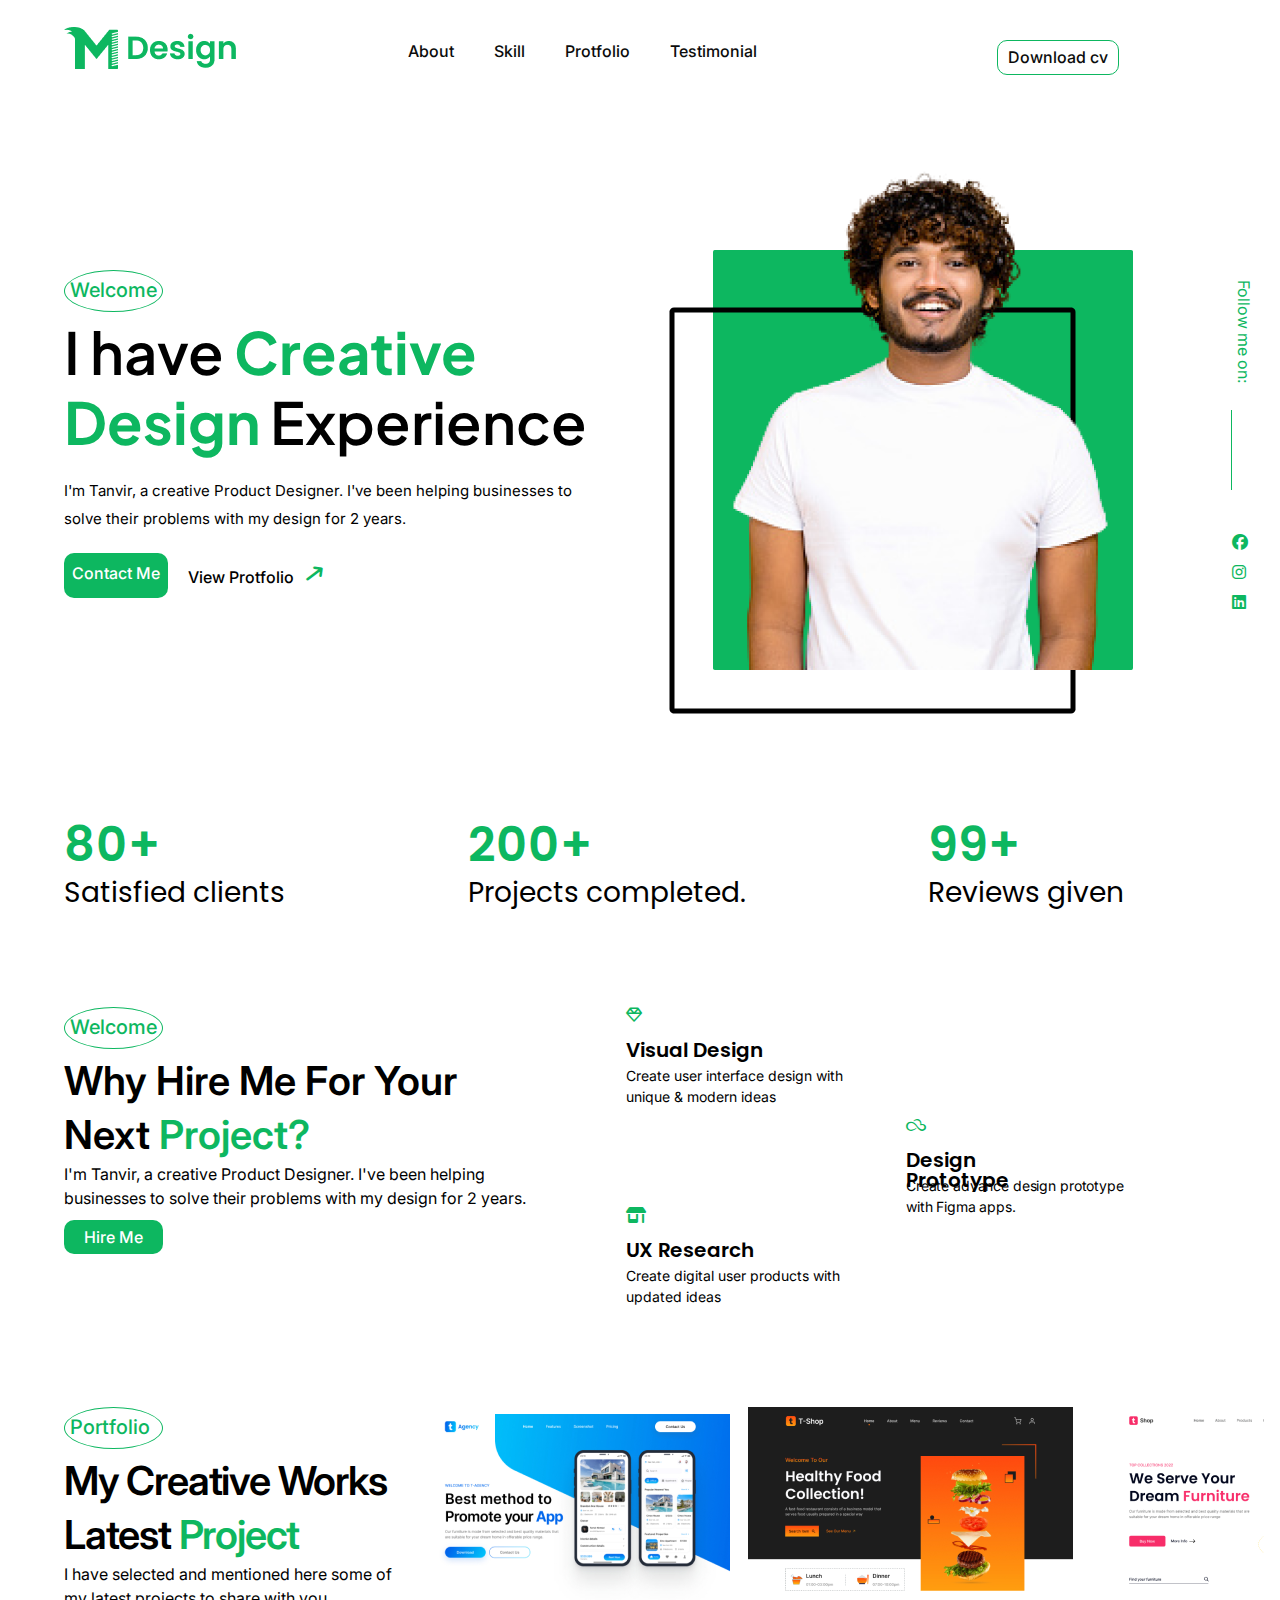
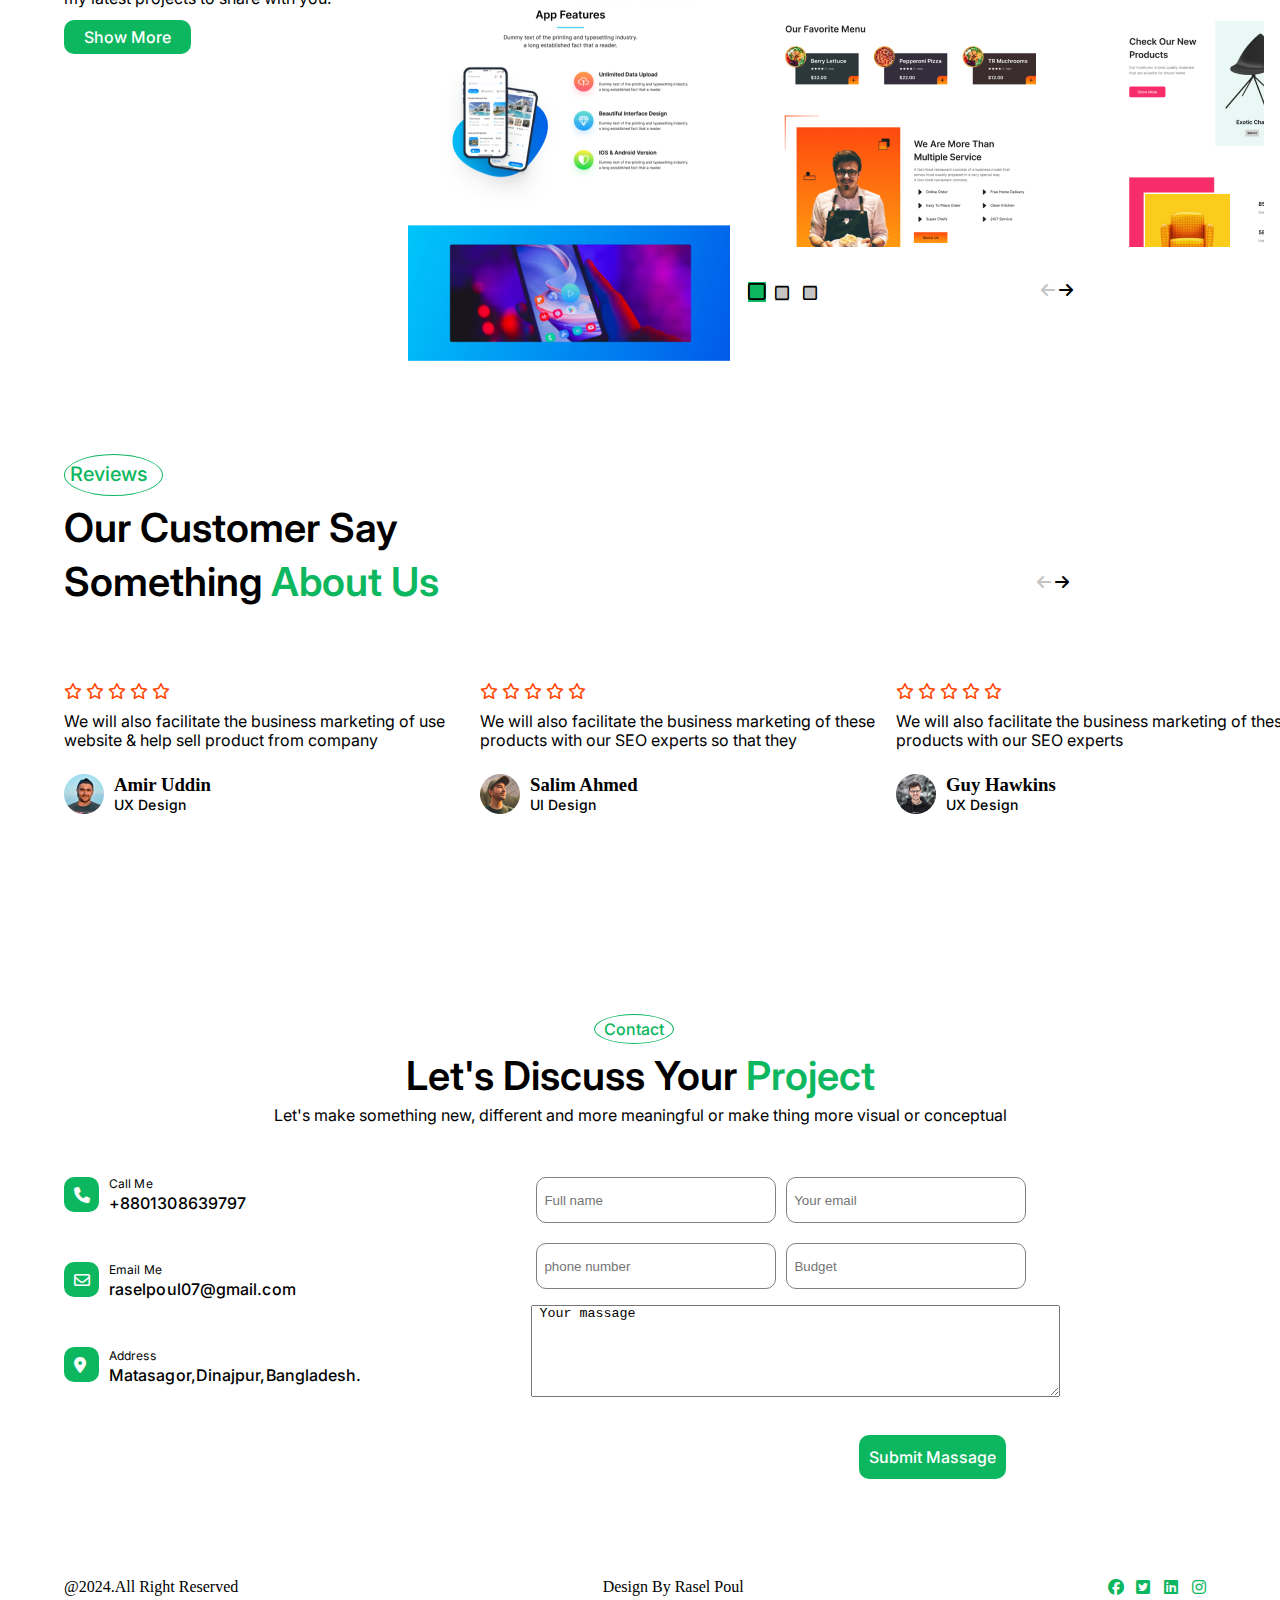
<file: index.html>
<html lang="en">
<head>
      <meta charset="UTF-8">
      <meta name="viewport" content="width=device-width, initial-scale=1.0">
      <title> Figma to  Html </title>
      <link rel="stylesheet" href="css/style.css">
      <link rel="stylesheet" href="css/all.min.css">
</head>
<body>
      <header>
            <div class="container">
                  <div class="navbar">

                        <div class="logo">
                              <img src="img/Logo23.png" alt="main logo">
                        </div>

                        <div class="nav">
                              <ul>
                                    <li><a href="#">About</a></li>
                                    <li><a href="#">Skill </a></li>
                                    <li><a href="#">Protfolio</a></li>
                                    <li><a href="#">Testimonial</a></li>
                                    <div class="active">
                                          <li><a href="#">Download cv</a></li>   
                                    </div>
                              </ul>
                        </div>
                  </div>
                  
            </div>
      </header>

      <section id="hero">
            <div class="container">
                  <div class="hero">
                        <div class="hero-left">
                              <h4>Welcome</h4>
                              <h2>I have <span>Creative
                                    Design </span>Experience</h2>
                                    <p>I'm Tanvir, a creative Product Designer. I've been helping businesses 
                                          to solve their problems with my design for 2 years.</p>
      
                              <div class="hero-btn-group">
                                    <a href="">Contact Me</a>
                                    <a href=""> View Protfolio <i class="fa-solid fa-arrow-right-long"></i></a>
                              </div>   
                        </div>    
      
                                    <div class="hero-middle">
                                          <div class="hero-middle-img">
                                                <img src="img/main.png" alt=""> 
                                          </div> 
                                    </div>

                                    <div class="hero-right">
                                               <h4>Follow me on:</h4>
                                              <div class="icon">
                                                <i class="fa-brands fa-facebook"></i>
                                                <i class="fa-brands fa-instagram"></i>
                                                <i class="fa-brands fa-linkedin"></i>
                                              </div>
                                          </div> 
                              
                      </div>
             </div>        
      </section>
  
      <section id="rate">
            <div class="container">
                  <div class="rate">
                        <div class="rate-category">
      
                              <div class="rate-category-1">
                                    
                                    <h2> 80+ </h2>
                                    <p>Satisfied clients</p>
                              </div>
      
                              <div class="rate-category-2">
                                    <h2> 200+ </h2>
                                    <p> Projects completed.</p>
                              </div>
      
                              <div class="rate-category-3">
                                    <h2>99+ </h2>
                                    <p> Reviews given</p>
                              </div>
                        
                        </div>
                  </div>
            </div>
      </section>
      
     
      <section id="skill">
            <div class="container">
                  <div class="skill">
                        <div class="skill-category">
      
                              <div class="skill-category-1">
                                    <h4>Welcome</h4>
                                    <h2>Why Hire Me For Your 
                                     Next <span> Project?</span></h2>
                                     <p>I'm Tanvir, a creative Product Designer. I've been helping businesses 
                                    to solve their problems with my design for 2 years.</p>
            
                                    <div class="skill-btn-group">
                                          <a href="">Hire Me</a>
                                          
                                    </div>     
                              </div>
                             
      
                              <div class="skill-category-2">

                                    <div class="up">
                                          <i class="fa-regular fa-gem"></i>  
                                               <h3>Visual Design</h3>
                                               <p>Create user interface design with
                                                unique & modern ideas</p>
                                    </div>

                                    <div class="down">
                                          <i class="fa-solid fa-shop"></i>  
                                               <h3>UX Research</h3>
                                               <p>Create digital user products with
                                                updated ideas</p>
                                    </div>
                              </div>
      
                              <div class="skill-category-3">
                                    <i class="fa-brands fa-skyatlas"></i>
                                    <h3>Design Prototype</h3>
                                    <p>Create advance design prototype with Figma apps.</p>
                              </div>
                              
                        </div>
                  </div>
            </div>
      
      </section>
      
    <section id="Portfolio">
      <div class="container">
            <div class="portfolio">
                  <div class="portfolio-category">
                        <div class="Portfolio-category-1">
                              <h4>Portfolio</h4>
                              <h2>My Creative Works
                                    Latest <span> Project</span></h2>
                               <p>I have selected and mentioned here some of my latest projects to share with you.</p>
      
                              <div class="skill-btn-group">
                                    <a href="">Show More</a>
                                    
                              </div>     
                        </div>

                        <div class="Protfolio-category-2">
                              <img src="img/Group 8941 (1).png" alt="">
                        </div>

                        <div class="Protfolio-category-3">
                              <img src="img/Group 8940.png" alt="">
                       

                              <div class="arrow">
                                    <div class="arrow-category-1">      
                                          <i class="fa-regular fa-square"></i>
                                          <i class="fa-regular fa-square"></i>
                                          <i class="fa-regular fa-square"></i>
                                    </div>

                                    <div class="arrow-category-2">                                            
                                          <i class="fa-solid fa-arrow-left"></i>
                                          <i class="fa-solid fa-arrow-right"></i>
                                    </div>
                              </div>
                        </div>

                              <div class="Protfolio-category-4">
                                    <img src="img/Group 8942.png" alt="">
                              </div> 
                  </div>
            </div>
      </div>

    </section>


    <section id="reviews">
      <div class="container">
            <div class="reviews">
                  <div class="reviews-category">
                        <div class="reviews-category-1">
                              <h4>Reviews</h4>
                              <h2>Our Customer Say 
                              Something <span> About Us</span> </h2>
                        </div>

                        <div class="reviews-category-2">
                              <i class="fa-solid fa-arrow-left"></i>
                              <i class="fa-solid fa-arrow-right"></i>
                        </div>

                  </div>
            </div>
      </div>

    </section>

    

    <section id="team">
      <div class="container">
            <div class="team">
                  <div class="team-category-1">
                        <i class="fa-regular fa-star"></i>
                        <i class="fa-regular fa-star"></i>
                        <i class="fa-regular fa-star"></i>
                        <i class="fa-regular fa-star"></i>
                        <i class="fa-regular fa-star"></i>
                        <p>We will also facilitate the business marketing of use website & help sell product from company</p>

                      <div class="m-wong">
                          <img src="img/Ellipse 74.png" alt="">
                      
                      <div class="m wong-r">
                        <h3> Amir Uddin</h3>
                        <h5> UX Design </h5>
                  </div>
             </div>
      </div>


                  <div class="team-category-2">
                        <i class="fa-regular fa-star"></i>
                        <i class="fa-regular fa-star"></i>
                        <i class="fa-regular fa-star"></i>
                        <i class="fa-regular fa-star"></i>
                        <i class="fa-regular fa-star"></i>
                        <p>We will also facilitate the business marketing of these products with our SEO experts so that they </p>

                      <div class="m-wong">
                          <img src="img/Ellipse 74 (1).png" alt="">
                      
                      <div class="m wong-r">
                        <h3> Salim Ahmed </h3>
                        <h5> UI Design </h5>
                  </div>
             </div>
      </div>
                  <div class="team-category-3">
                        <i class="fa-regular fa-star"></i>
                        <i class="fa-regular fa-star"></i>
                        <i class="fa-regular fa-star"></i>
                        <i class="fa-regular fa-star"></i>
                        <i class="fa-regular fa-star"></i>
                        <p>We will also facilitate the business marketing of these products with our SEO experts</p>

                      <div class="m-wong">
                          <img src="img/Ellipse 74 (2).png" alt="">
                      
                      <div class="m wong-r">
                        <h3> Guy Hawkins </h3>
                        <h5>  UX Design </h5>
                     </div>
                  </div>
                </div>

            </div>
      </div>
 </section>


 <sectio id="Contact">
 <div class="container">
      <div class="contact">
            <h5>Contact</h5>
            <h3>Let's Discuss Your <span>Project</span></h3>
            <p>Let's make something new, different and more meaningful or make thing more visual or conceptual</p>

      </div>
  </div>

 </sectio>
 
 

 <section id="box">
      <div class="container">
            <div class="box">
                  <div class="box-category">

                        <div class="box-category-1">

                              <div class="emoji">
                                    <div class="emoji-1">
                                          <i class="fa-solid fa-phone"></i>    
                                    </div>

                                    <div class="emoji-2">
                                          <i class="fa-regular fa-envelope"></i> 
                                    </div>

                                    <div class="emoji-3">
                                          <i class="fa-solid fa-location-dot"></i>
                                    </div>

                              </div>

                              <div class="angry">
                                   <div class="angry-1">
                                    <p>Call Me</p>
                                    <span>+8801308639797</span> 
                                   </div> 
                                   
                                   <div class="angry-2">
                                    <p>Email Me</p>
                                    <span>raselpoul07@gmail.com</span> 
                                   </div> 

                                   <div class="angry-3">
                                    <p>Address</p>
                                    <span>Matasagor,Dinajpur,Bangladesh.</span> 
                                   </div> 
                                   
                              </div>
                              
                        </div>


                        <div class="box-category-2">

                              <div class="joy">

                                    <div class="joy-1">
                                          <input type="text" placeholder="  Full name">      
                                    </div>

                                    <div class="joy-2">
                                          <input type="text" placeholder="  phone number">
                                    </div>
                              </div>

                              <div class="dip">

                                    <div class="dip-1">
                                          <input type="text" placeholder="  Your email">     
                                    </div>

                                    <div class="dip-2">
                                          <input type="text" placeholder="  Budget">
                                    </div>
                              </div>
                                  

                              </div>
                             
                        </div>
                        <div class="form">
                              <textarea name="" id="" cols="64" rows="6"> Your massage </textarea>
                              </div>

                  </div>
            </div>
      </div>

 </section>

 <section id="massage">
      <div class="container">
            <div class="massage">
                  <a href="#"> Submit Massage</a>
            </div>

      </div>

 </section>


 <section id="fotter">
      <div class="container">
            <div class="fotter">
                  <div class="fotter-category">

                        <div class="fotter-category-1">
                              <h4>@2024.All Right Reserved</h4>
                        </div>

                        <div class="fotter-category-2">
                             <h4>Design By Rasel Poul </h4>
                        </div>
                        <div class="fotter-category-3">
                              <i class="fa-brands fa-facebook"></i>
                              <i class="fa-brands fa-square-twitter"></i>
                              <i class="fa-brands fa-linkedin"></i>
                             <i class="fa-brands fa-instagram"></i>
                            
                         </div>
                  </div>
            </div>
      </div>

    </section>
       
      
      
</body>
</html>
</file>
<file: css/style.css>
@import url('https://fonts.googleapis.com/css2?family=Inter:wght@100..900&family=Outfit:wght@100..900&family=Plus+Jakarta+Sans:ital,wght@0,200..800;1,200..800&family=Poppins:ital,wght@0,100;0,200;0,300;0,400;0,500;0,600;0,700;0,800;0,900;1,100;1,200;1,300;1,400;1,500;1,600;1,700;1,800;1,900&display=swap');


:root{
  /*fonts*/
  --outfit: "Outfit", sans-serif;
  --poppins: "Poppins", sans-serif;
  --jakarta: "Plus Jakarta Sans", sans-serif;
  --inter: "Inter", sans-serif;
   /*colors*/
   --brand-color:#0DB760;
   --bg-black:#0B0C0C;
   --bg-light-black:#323433;
   --bg-star:#FE8B75;
}


* {
  margin: 0;
  padding: 0;
  box-sizing: border-box;
}

header{
  height: 70px;
  display: grid;
  align-items: center;
  background-color:#FFFFFF;
}

.container{
  width: 90%;
  margin: 0 auto;
}

ul{
  list-style: none;
}

a{
  display: inline-block;
  text-decoration: none;
}

.navbar{
  display: flex;
  justify-content: space-between;
  align-items: center;
}
.navbar .nav ul{
  display: flex;
  width: Hug (361px)px;
  height: Hug (23px)px;
  top: 56px;
  margin-right: 67px;
  gap: 40px;
  opacity: 0px;
  margin-top: 40px;
}

.navbar .nav ul li a{
 font-family: var(--inter);
 font-size: 16px;
 font-weight: 500;
 line-height: 23.2px;
 text-align: left;
 color: var(--bg-black);
}

.active li {
  width: 152px;
  height: 56px;
  top: 40px;
  margin-left: 200px;
  gap: 0px;
  opacity: 0px;
  
  }

  .active li a {
 font-family: var(--inter);
 font-size: 16px;
 font-weight: 500;
 line-height: 24px;
 padding: 5px 10px;
 border-radius: 10px;
 text-align: center;
 border: 1px solid var(--brand-color);
 }

.logo img{
  width: 174px;
height: 48px;
top: 44px;
left: 165px;
gap: 0px;
opacity: 0px;
}






/*hero section left*/

#hero{
  background-color: #ffffff;
 
}

.hero{
  display: flex;
  justify-content: space-between;
  margin-top: 100px;
  
}

.hero-left{
  width: 545px;
  height: 360px;
  top: 282px;
  left: 160px;
  gap: 0px;
  opacity: 0px;
  margin-top: 100px;
  
}

.hero-left h4{
  font-family: var(--inter);
  font-size: 20px;
  font-weight: 500;
  line-height: 29px;
  text-align: left;
  color: var(--brand-color);
  border: 0.5px solid var(--brand-color);
  width: 99px;
  height: 42px;
  top: 282px;
  left: 160px;
  margin-bottom: 5px;
  border: 0.5px 0px 0px 0px;
  opacity: 0px;
  border-radius: 50%;
  padding: 5px 5px;

}



.hero-left h2{
  font-family: var(--jakarta);
  font-size: 58px;
  font-weight: 600;
  line-height: 70px;
  text-align: left;

}

.hero-left h2 span{
  font-family: var(--jakarta);
  font-size: 58px;
  font-weight: 700;
  line-height: 70px;
  text-align: left;
  color: var(--brand-color);
}

.hero-btn-group{
  display: flex;
}

.hero-left p{
  font-family: var(--inter);
  font-size: 15px;
  margin: 20px 0;
  line-height: 28px;
}



.hero-btn-group{
  width: 500px;
  height: 45px;
  top: 586px;
  left: 165px;
  gap: 20px;
  opacity: 0px;


}

.hero-btn-group a{
  font-family: var(--inter);
  font-size: 16px;
  font-weight: 500;
  line-height: 24px;
  text-align: center;

 
}

.hero-btn-group a:first-child{
  background-color: var(--brand-color);
  color: white;
  padding: 8px 8px;
  border-radius: 10px;
 
}

.hero-btn-group a:last-child{
  margin-top: 5px;
  color: black;
 
}

.hero-btn-group a:last-child i{
  width: 24px;
  font-size: 20px;
  height: 24px;
  top: 611.5px;
  left: 435.19px;
  padding: 8.25px 3px 8.25px 3px;
  gap: 0px;
  color:var(--brand-color);
  opacity: 0px;
  rotate: -37.17deg;
}
/*hero section left*/

/*hero section middle*/
.hero-middle{
 
  height: 541px;
  top: 172px;
  left: 814px;
  gap: 0px;
  opacity: 0px; 
}
/*hero section middle*/



.hero-right{
  width: 24px;
  height: 356px;
  top: 284px;
  left: 1345px;
  gap: 0px;
  border-radius: 5px 0px 0px 0px;
  opacity: 0px;
  margin-top: 150px;
  
  
}

.hero-right h4{
  font-family: var(--inter);
  font-size: 16px;
  font-weight: 400;
  line-height: 24px;
  text-align: left;
  color: var(--brand-color);
  width: 104px;
  height: 24px;
  top: 284px;
  left: 1369px;
  gap: 0px;
  opacity: 0px;
  rotate: 90deg;
 
  
}

.hero-right h4::after {
  content: "";
  display: inline-block;
  height: 1px;
  width: 80px;
  background-color: var(--brand-color);
  margin-left: 130px;
  top: 420px;
  
}


.icon{
  margin-top: 180px;
}

.hero-right i {
  width: 20px;
  height: 20px;
  gap: 0px;
  border-radius: 5px 0px 0px 0px;
  opacity: 0px;
  margin-top: 10px;
  margin-left: 40px;
  color: var(--brand-color);
}

.rate{
  margin-top: 100px;

}
 .rate-category{
  display: flex;
  justify-content: space-between;
  
 }

 .rate-category-3{
  margin-right: 92px;
 }

 .rate-category h2{
  font-size: 48px;
  font-weight: 600;
  line-height: 48px;
  text-align: left;
  padding: 10px 0;
  color: var(--brand-color);
  font-family: var(--poppins);
  }

  .rate-category p{
  font-size: 28px;
  font-weight: 400;
  line-height: 28px;
  text-align: left;
  font-family: var(--poppins);
    }

    .skill{
      margin-top: 100px;
    
    }

 .skill-category{
  display: flex;
  margin-top: 50px;
  justify-content: space-between;
 }

 .skill-category h4{
  font-family: var(--inter);
  font-size: 20px;
  font-weight: 500;
  line-height: 29px;
  text-align: left;
  color: var(--brand-color);
  border: 0.5px solid var(--brand-color);
  width: 99px;
  height: 42px;
  top: 282px;
  left: 160px;
  margin-bottom: 5px;
  border: 0.5px 0px 0px 0px;
  opacity: 0px;
  border-radius: 50%;
  padding: 5px 5px;
 }

 .skill-category h2{
  font-family: var(--inter);
  font-size: 40px;
  font-weight: 600;
  line-height: 54px;
  text-align: left;
  width: 427px;
  height: 108px;
  top: 1252px;
  left: 165px;
  gap: 0px;
  opacity: 0px;

 }

 .skill-category h2 span{
  font-family: var(--inter);
  font-size: 40px;
  font-weight: 600;
  line-height: 54px;
  text-align: left;
  color: var(--brand-color);
 }

 .skill-category p{
  width: 503px;
height: 48px;
top: 1384px;
left: 165px;
gap: 0px;
opacity: 0px;
font-family: var(--inter);
font-size: 16px;
font-weight: 400;
line-height: 24px;
text-align: left;

 }

 .skill-btn-group{
  width: 145px;
height: 56px;
top: 1472px;
left: 165px;
gap: 0px;
opacity: 0px;

 } 

 .skill-btn-group a{
  font-family: var(--inter);
  font-size: 16px;
  font-weight: 500;
  line-height: 24px;
  text-align: center;
  margin-top: 10px;
  background-color: var(--brand-color);
  color: white;
  padding: 5px 20px;
  border-radius: 10px;

 } 

 .up i{
  width: 28px;
height: 28px;
top: 1210px;
left: 753px;
gap: 0px;
opacity: 0px;
color: var(--brand-color);
 }

 .up h3{ 
  width: 138px;
  height: 20px;
  top: 1254px;
  left: 753px;
  gap: 0px;
  opacity: 0px;
  font-family: var(--poppins);
font-size: 20px;
font-weight: 600;
line-height: 20px;
text-align: left;
margin-top: 5px;
  
 }

 .up p{ 
  width: 221px;
height: 42px;
top: 1286px;
left: 753px;
gap: 0px;
opacity: 0px;
font-family: var(--inter);
font-size: 14px;
font-weight: 400;
line-height: 21px;
text-align: left;
margin-top: 5px;
 }

 .down{
  margin-top: 100px;
 }

 .down h3{ 
  width: 138px;
  height: 20px;
  top: 1254px;
  left: 753px;
  gap: 0px;
  opacity: 0px;
  font-family: var(--poppins);
font-size: 20px;
font-weight: 600;
line-height: 20px;
text-align: left;
margin-top: 5px;
 }

 .down p{ 
  width: 221px;
height: 42px;
top: 1286px;
left: 753px;
gap: 0px;
opacity: 0px;
font-family: var(--inter);
font-size: 14px;
font-weight: 400;
line-height: 21px;
text-align: left;
margin-top: 5px;
 }

 .down i{
  width: 28px;
height: 28px;
top: 1210px;
left: 753px;
gap: 0px;
opacity: 0px;
color: var(--brand-color);
 }


 .skill-category-3{
  width: 255px;
height: 160px;
top: 1284px;
left: 1020px;
gap: 0px;
border-radius: 4px 0px 0px 0px;
opacity: 0px;
margin-right: 55px;
margin-top: 110px;

 }

 .skill-category-3 i{
  width: 28px;
height: 28px;
top: 1210px;
left: 753px;
gap: 0px;
opacity: 0px;
color: var(--brand-color);
 }

 .skill-category-3 h3{ 
  width: 174px;
  height: 20px;
  top: 1349px;
  left: 1038px;
  gap: 0px;
  opacity: 0px;  
  font-family: var(--poppins);
font-size: 20px;
font-weight: 600;
line-height: 20px;
text-align: left;
margin-top: 5px;
  
 }

 .skill-category-3 p{ 
  width: 221px;
height: 42px;
top: 1381px;
left: 1038px;
gap: 0px;
opacity: 0px;
font-family: var(--inter);
font-size: 14px;
font-weight: 400;
line-height: 21px;
letter-spacing: -0.01em;
text-align: left;
margin-top: 5px;

 }


/*portfolio*/

 .Portfolio-category{
  display: flex;
  width: 1200px;
  justify-content: space-between;
  margin-top: 100px;
  height: 547px;
  top: 1727px;
  left: 160px;
  gap: 0px;
  opacity: 0px; 
  
 }

 .Portfolio-category h4{
  font-family: var(--inter);
  font-size: 20px;
  font-weight: 500;
  line-height: 29px;
  text-align: left;
  color: var(--brand-color);
  border: 0.5px solid var(--brand-color);
  width: 99px;
  height: 42px;
  top: 282px;
  left: 160px;
  margin-bottom: 5px;
  border: 0.5px 0px 0px 0px;
  opacity: 0px;
  border-radius: 50%;
  padding: 5px 5px;

  
 }

 .Portfolio-category h2{
  font-family: var(--inter);
  width: 346px;
height: 108px;
top: 1834px;
left: 165px;
gap: 0px;
opacity: 0px;
font-size: 40px;
font-weight: 600;
line-height: 54px;
letter-spacing: -0.03em;
text-align: left;

 }

 .Portfolio-category h2 span{
  font-family: var(--inter);
  font-size: 40px;
  font-weight: 600;
  line-height: 54px;
  text-align: left;
  color: var(--brand-color);
 }

 .Portfolio-category p{
  width: 350px;
  height: 48px;
  top: 1966px;
  left: 165px;
  gap: 0px;
  opacity: 0px;
  font-family: var(--inter);
  font-family: Inter;
  font-size: 16px;
  font-weight: 400;
  line-height: 24px;
  text-align: left;


 }

 .Portfolio-btn-group{
  width: 138px;
  height: 56px;
  top: 2054px;
  left: 165px;
  gap: 0px;
  opacity: 0px;


 } 

 .Portfolio-btn-group a{
  font-family: var(--inter);
  font-size: 16px;
  font-weight: 500;
  line-height: 24px;
  text-align: center;
  margin-top: 10px;
  background-color: var(--brand-color);
  color: white;
  padding: 5px 20px;
  border-radius: 10px;
 } 

 .Portfolio-category-1{
  width: 325px; 
 }


 .Portfolio-category-2 img{
  width: 310px;
  height: 550px;
  top: 1727px;
  left: 558px;
  gap: 0px;
  opacity: 0px;
  margin-top: -10px;
 }

 .Portfolio-category-3 img{
 
width: 300px;
height: 440px;
top: 1727px;
left: 913px;
gap: 0px;
opacity: 0px;
margin-left: 10px;
margin-top: 10px;
 }
 
 .Portfolio-category-4 img{
 
 width: 175px;
  height: 440px;
  top: 1727px;
  left: 1268px;
  gap: 0px;
  opacity: 0px;
  
  
 }

.arrow{
  display: flex;
  justify-content: space-between;
  margin-top: 35px;

}

.arrow-category-1 i:first-child{
  background-color: var(--brand-color);
  font-size: 20px;
  margin-right: 5px;
 
}

.arrow-category-1 i:nth-child(2){
  background-color: var(--brand-color);
  padding: -2px -2px;
  background-color: #C4C4C4;
  margin-right: 5px;
 
}

.arrow-category-1 i:last-child{
  width: 14px;
  height: 14px;
  padding: -2px -2px;
  background-color: #C4C4C4;
  margin-left: 5px;
}

.arrow-category-2 i:first-child{
  color: #C4C4C4;
}

/* reviews */
.reviews-category{
  display: flex;
  margin-top: 100px;
  width: 1115px;
  height: 149px;
  top: 2462px;
  left: 160px;
  gap: 0px;
  opacity: 0px;

  justify-content: space-between;
}

.reviews h4{
  font-family: var(--inter);
  font-size: 20px;
  font-weight: 500;
  line-height: 29px;
  text-align: left;
  color: var(--brand-color);
  border: 0.5px solid var(--brand-color);
  width: 99px;
  height: 42px;
  top: 282px;
  left: 160px;
  margin-bottom: 5px;
  border: 0.5px 0px 0px 0px;
  opacity: 0px;
  border-radius: 50%;
  padding: 5px 5px;

  
 }

 .reviews h2{
  font-family: var(--inter);
  width: 400px;
  height: 108px;
  top: 2503px;
  left: 165px;
  gap: 0px;
  opacity: 0px;
  font-size: 40px;
  font-weight: 600;
  line-height: 54px;
  text-align: left; 
  font-size: 40px;
  font-weight: 600;
  line-height: 54px;
  text-align: left;
 }

 .reviews h2 span{
   color: var(--brand-color);
 }

 .reviews-category-2 {
  margin-right: 110px;
  margin-top: 120px;
 }

 .reviews-category-2 i:first-child {
  color: #C4C4C4;
 }

 /*team*/
 .team{
  display: flex;
  margin-top: 80px;
  justify-content: space-between;
 }

 .m-wong{
  display: flex;
  gap: 10px;
 }

 .team-category-1 i,.team-category-2 i,.team-category-3 i{
  color: orangered;
  margin-bottom: 8px;
 }

 .team p{
  width: 416px;
  height: 57px;
  top: 2719px;
  left: 197px;
  gap: 0px;
  opacity: 0px;
  font-family: var(--inter);
  font-size: 16px;
  font-weight: 400;
  line-height: 19.2px;
  text-align: left;
  margin: 5px 0;

 }

 .team h5{
  width: 79px;
  height: 18px;
  top: 2823px;
  left: 763px;
  gap: 0px;
  opacity: 0px;
  font-family: var(--inter);
  font-size: 14px;
  font-weight: 500;
  line-height: 18.2px;
  letter-spacing: 0.008em;
  text-align: left;
 }

 /*contact*/

 .contact{
  margin-top: 200px;
  text-align: center;
 }

 .contact h5{
  font-family: var(--inter);
  font-size: 16px;
  font-weight: 500;
  line-height: 29px;
  text-align: center;
  color: var(--brand-color);
  border: 0.5px solid var(--brand-color);
  width: 80px;
  height: 30px;
  margin-left: 530px;
  margin-bottom: 5px;
  border: 0.5px 0px 0px 0px;
  opacity: 0px;
  border-radius: 50%;
  padding: 0px 5px;
 }
  
 .contact h3{
  font-family: var(--inter);
  font-size: 40px;
  font-weight: 600;
  line-height: 54px;
  text-align: center;
 } 

 .contact h3 span{
  color: var(--brand-color);
 } 


 .contact p{
font-family: var(--inter);
font-size: 16px;
font-weight: 400;
line-height: 24px;
text-align: center;

 } 

 /*contact*/

 /*box*/

 .box-category{
  display: flex;
  justify-content: space-between;
  margin-top: 50px;
 }
 .box-category-1{
  display: flex;
  gap: 10px;
  
 }

 /*emoji text*/
 .emoji-1,.emoji-2,.emoji-3{
  width: 35px;
height: 35px;
gap: 0px;
opacity: 0px;
background-color: var(--brand-color);
border-radius: 10px;
margin-bottom: 50px;
 }

 .emoji-1 i,.emoji-2 i,.emoji-3 i{
  width: 28px;
  height: 28px;
  top: 3337px;
  left: 203px;
  padding: 2.63px 0px 0px 0px;
  gap: 0px;
  opacity: 0px;
  margin-left: 10px;
  margin-top: 7px;
  color: white;
 }

.angry-1,.angry-2,.angry-3{
  width: 138px;
height: 48px;
top: 3327px;
left: 263px;
gap: 0px;
opacity: 0px;
margin-bottom: 38px;
}

.angry-1 p,.angry-2 p,.angry-3 p{
  font-family: var(--inter);
  font-size: 12px;
  font-weight: 400;
  line-height: 14px;
  letter-spacing: 0.008em;
  margin-bottom: 3px;
}

.angry-1 span,.angry-2 span,.angry-3 span{
  font-family: var(--inter);
  font-size: 16px;
  font-weight: 500;
  line-height: 18px;
  letter-spacing: 0.005em;
  text-align: left;
}

/*emoji text*/

/*input*/

 .box-category-2{
  display: flex;
  margin-right: 100px;
 }

 

 .joy-1,.joy-2{
  width: 330px;
  height: 56px;
  margin-bottom: 10px;
  
 }

 .joy-1 input,.joy-2 input{
  width: 240px;
  height: 46px;
  border-radius: 10px;
  margin-bottom: 20px;
  border: 0.5px solid gray;
  margin-left: 80px;
 }

 

 .dip-1,.dip-2{
  width: 330px;
  height: 56px;
  margin-bottom: 10px;
 
 }

 .dip-1 input,.dip-2 input{
  width: 240px;
  height: 46px;
  border-radius: 10px;
  margin-bottom: 20px;
  border: 0.5px solid gray;
 
 

 }

 /*input*/

 .form {
  text-align: center;
  
 }

.form textarea{
  margin-top: -130px;
  margin-left: 310px;
}

.massage{
  text-align: end;
  margin-right: 210px;
}

.massage a {
font-family: var(--inter);
background-color: var(--brand-color);
padding: 10px 10px;
border-radius: 10px;
color: white;
font-size: 16px;
font-weight: 500;
line-height: 24px;
text-align: center;
}

/*footer*/

.fotter-category{
  display: flex;
  justify-content: space-between;
  margin-top: 100px;
}

.fotter-category h4{
  font-family: var();
  font-size: 16px;
  font-weight: 400;
  line-height: 16px;
  text-align: left;
}

.fotter-category i{
  width: 24px;
height: 24px;
top: 3885px;
left: 1132px;
gap: 0px;
opacity: 0px;
color: var(--brand-color);


}
</file>
